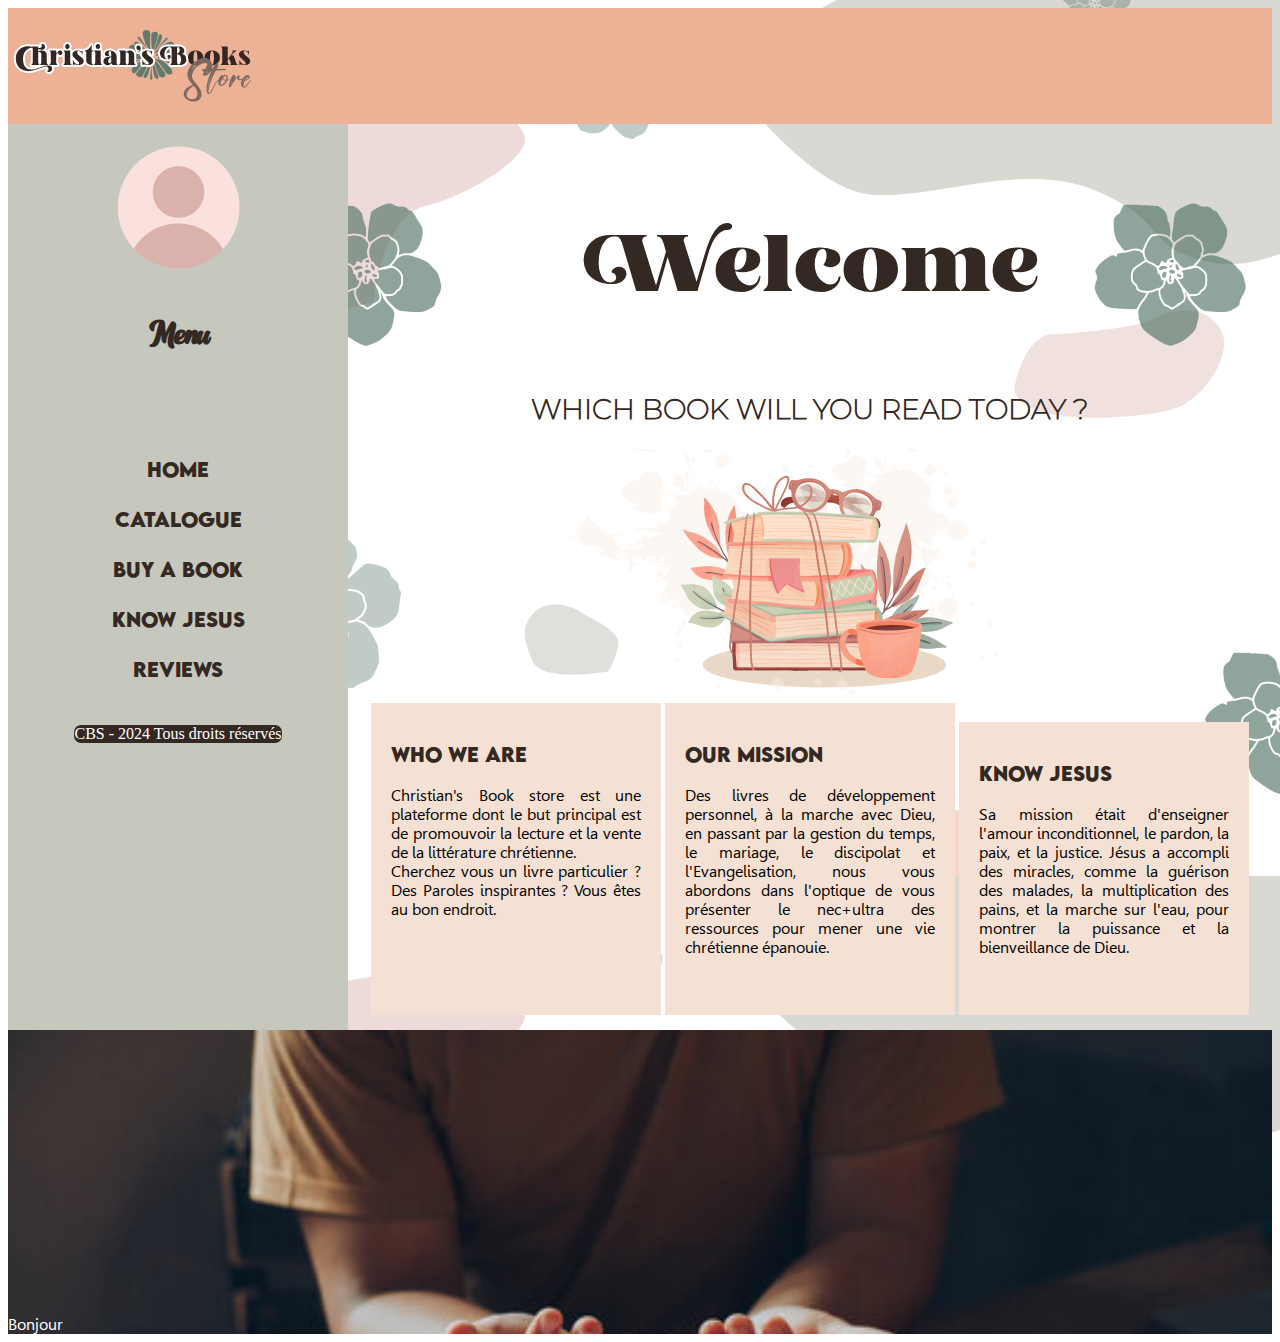
<file: index.html>
<!DOCTYPE html>
<html lang ="fr">
    <head>
        <title>
            Christians's Book Store
        </title>
        <link rel="stylesheet" href="style.css">
    </head>
    <body>
        <div class = "b_head">
            <p class="droite"><img src="logo.png" width="250" height="80" alt="yann"></p>
            
        </div>
        <div class = "container">
            <div class="b_aside">
                <img src = "profil.png" height="125" width="125" alt = "profile"><br>
                <h4>Menu</h4><br><br>
                <h3>
                    <a href="index.html" class="texte-hover">home</a><br><br>
                    <a href="catalogue.html" class="texte-hover">catalogue</a><br><br>
                    <a href="#" class="texte-hover">buy a book</a><br><br>
                    <a href="#" class="texte-hover">know Jesus</a><br><br>
                    <a href="#" class="texte-hover">reviews</a><br><br>
                    
                </h3>
                <div class="b_footer">
                    CBS - 2024 Tous droits réservés
                </div>
            </div>
            <div class="b_contenu">
                <h1>Welcome</h1>
                <h2>WHICH BOOK WILL YOU READ TODAY ?</h2>
                <img src="books.png" width="520" height="250" alt ="book"><br>
                <div class = "b_article">
                    <h3>Who we are</h3>
                    Christian's Book store est une plateforme dont le but principal est de promouvoir la lecture et la vente de la littérature chrétienne.<br>
                    Cherchez vous un livre particulier ? Des Paroles inspirantes ? Vous êtes au bon endroit.<br><br><br><br><br>
                </div>
                <div class = "b_article">
                    <h3>Our mission</h3>
                    Des livres de développement personnel, à la marche avec Dieu, en passant par la gestion du temps, le mariage, le discipolat et l'Evangelisation, nous vous abordons dans l'optique de vous présenter le nec+ultra des ressources pour mener une vie 
                    chrétienne épanouie.<br><br><br>
                </div>
                <div class = "b_article">
                    <h3>Know Jesus</h3>
                    Sa mission était d'enseigner l'amour inconditionnel, le pardon, la paix, et la justice. Jésus a accompli des miracles, comme la guérison des malades, la multiplication des pains, et la marche sur l'eau, pour montrer la puissance et la bienveillance de Dieu.<br><br><br>
                </div>
            </div>
        </div>  
        <div class="b_page2">
            <br><br><br><br><br><br><br><br><br><br><br><br><br><br><br>Bonjour
        </div> 
    </body>
</html>
</file>
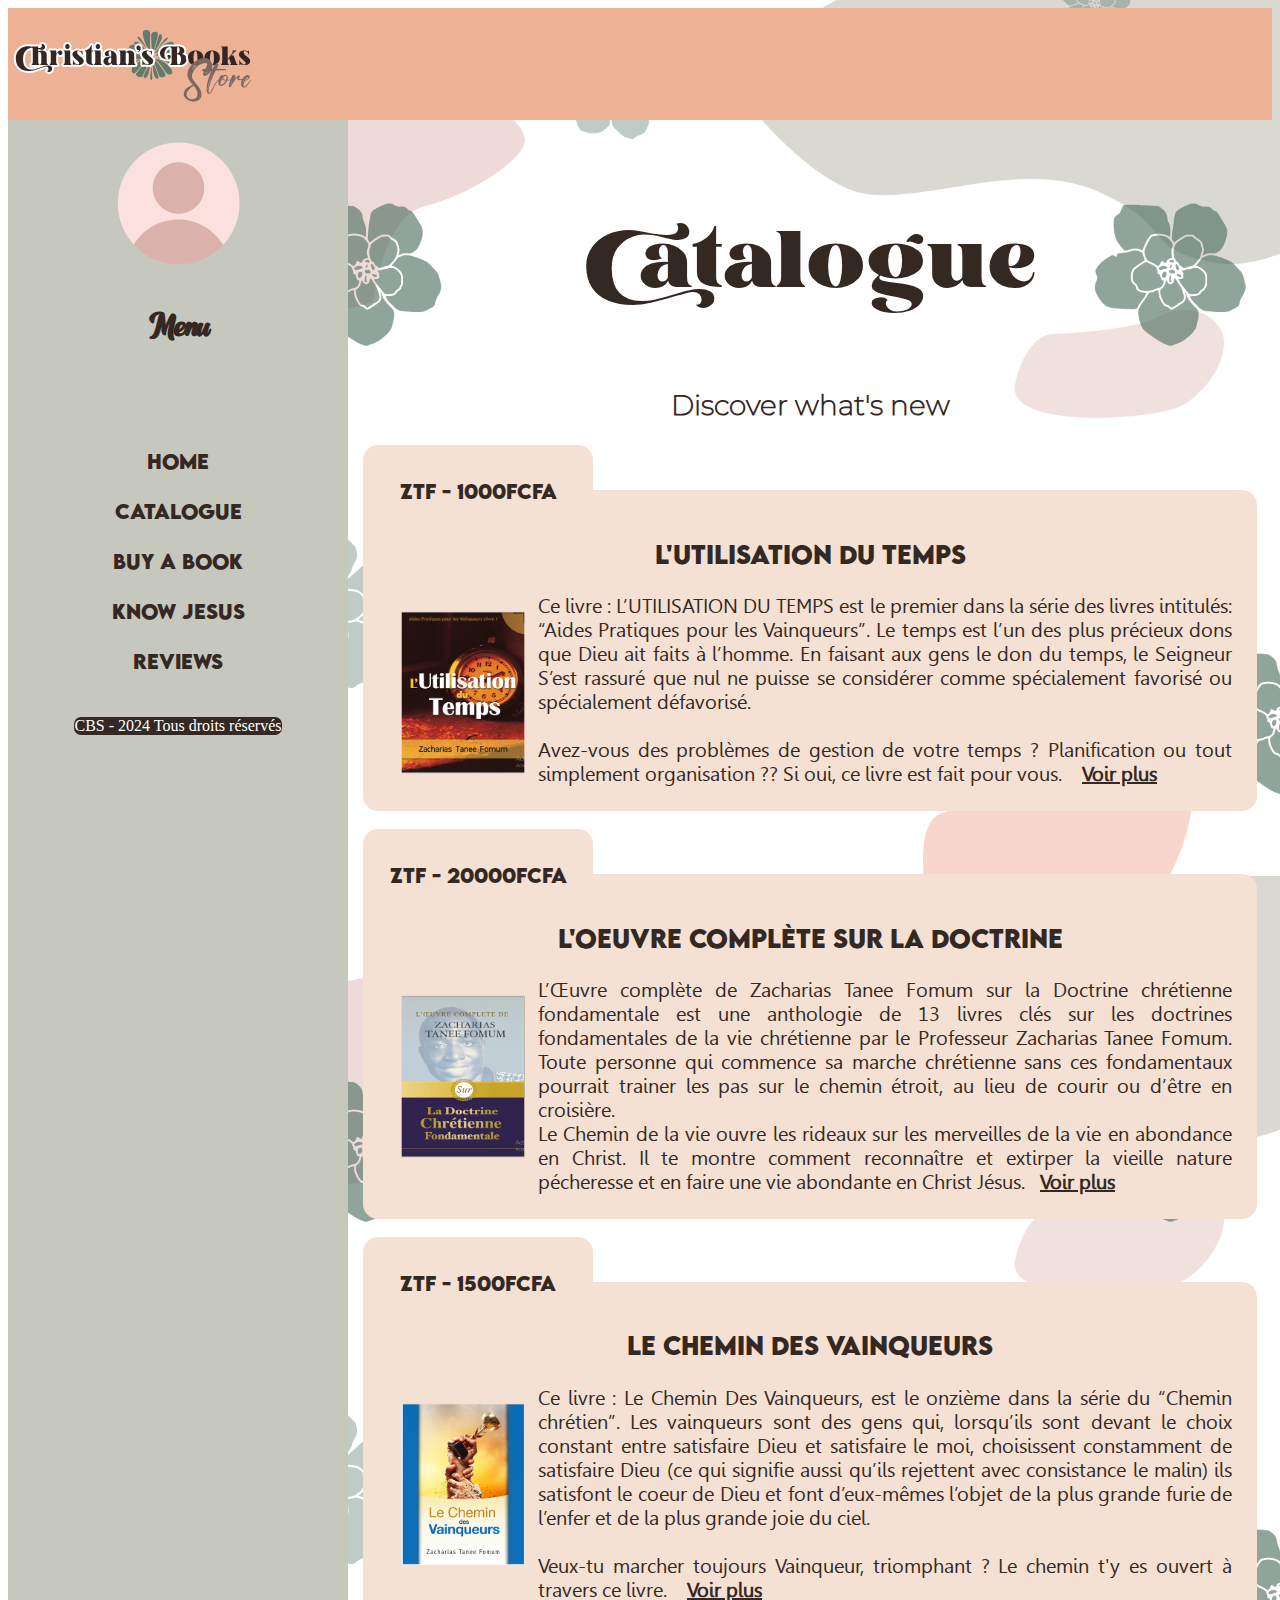
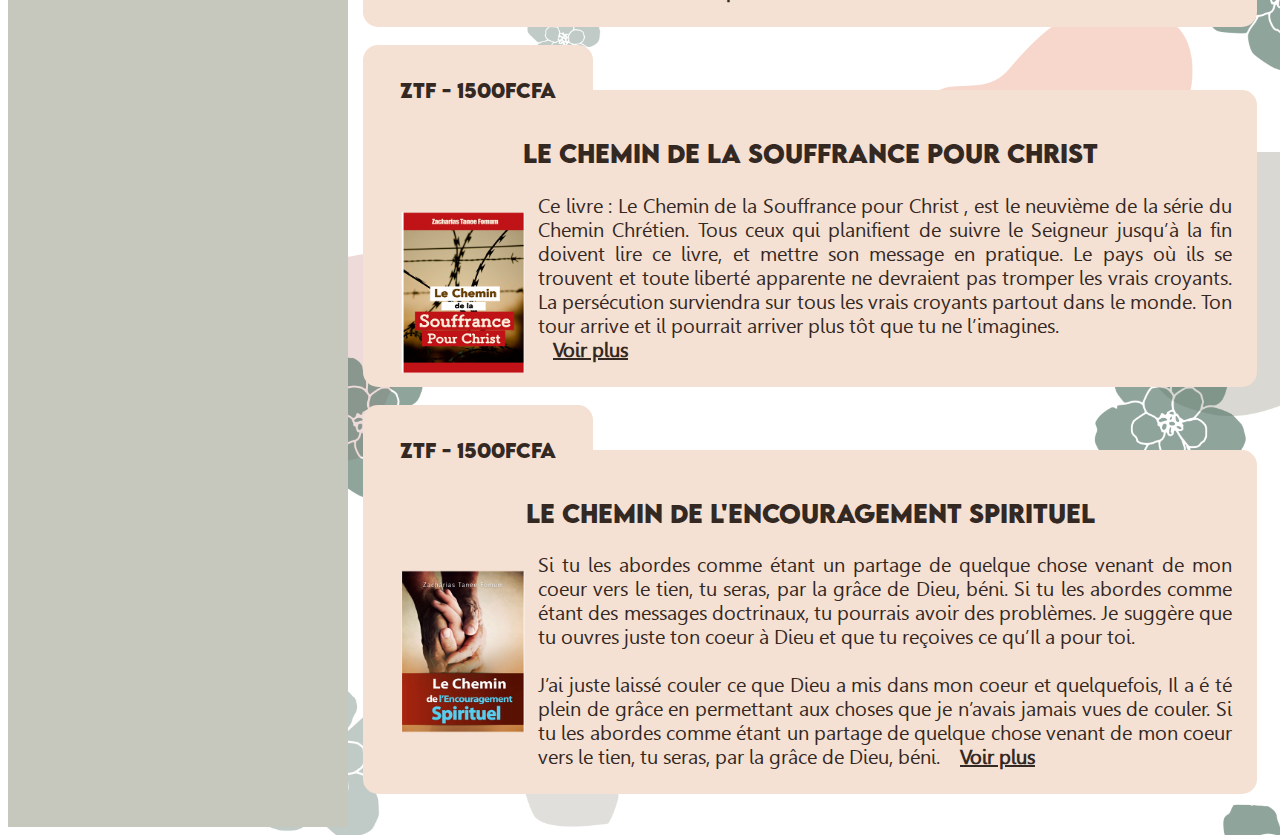
<file: catalogue.html>
<html>
    <head>
        <title>
            Christians's Book Store
        </title>
        <link rel="stylesheet" href="style.css" />
    </head>
    <body background="background.png">
        <div class = "b_head">
            <p align = "right"><img src="logo.png" width="250" height="80"></p>
        </div>
        <div class = "container">
            <div class="b_aside">
                <img src = "profil.png" height="125" width="125"><br>
                <h4>Menu</h4><br><br>
                <h3>
                    <a href="index.html" class="texte-hover">home</a><br><br>
                    <a href="#" class="texte-hover">catalogue</a><br><br>
                    <a href="#" class="texte-hover">buy a book</a><br><br>
                    <a href="#" class="texte-hover">know Jesus</a><br><br>
                    <a href="#" class="texte-hover">reviews</a><br><br>
                    
                </h3>
                <div class="b_footer">
                    CBS - 2024 Tous droits réservés
                </div>
            </div>
            <div class="b_contenu">
                <h1>Catalogue</h1>
               <h2>Discover what's new</h2>
               <div class="b_title"><h3>ZTF - 1000FCFA</h3></div>
               <div class="b_section">
                    <h3 align = "center">l'utilisation du temps</h3>
                    <img src="c1.PNG" class="img_article" >
                    Ce livre : L’UTILISATION DU TEMPS est le premier dans la série des
                    livres intitulés: “Aides Pratiques pour les Vainqueurs”.
                    Le temps est l’un des plus précieux dons que Dieu ait faits à l’homme. En
                    faisant aux gens le don du temps, le Seigneur S’est rassuré que nul ne puisse
                    se considérer comme spécialement favorisé ou spécialement défavorisé.<br><br>
                    Avez-vous des problèmes de gestion de votre temps ? Planification ou tout simplement organisation ??
                    Si oui, ce livre est fait pour vous. &nbsp;&nbsp;
                    <a href="#"><u><strong>Voir plus</strong></u></a>
               </div><br>
               <div class="b_title"><h3>ZTF - 20000FCFA</h3></div>
               <div class="b_section">
                    <h3 align = "center">L'oeuvre Complète sur la doctrine</h3>
                    <img src="c2.PNG" class="img_article" >
                    L’Œuvre complète de Zacharias Tanee Fomum sur la Doctrine chrétienne
                    fondamentale est une anthologie de 13 livres clés sur les doctrines
                    fondamentales de la vie chrétienne par le Professeur Zacharias Tanee Fomum.
                    Toute personne qui commence sa marche chrétienne sans ces fondamentaux
                    pourrait trainer les pas sur le chemin étroit, au lieu de courir ou d’être en
                    croisière.<br>
                    Le Chemin de la vie ouvre les rideaux sur les merveilles de la vie en abondance
                    en Christ. Il te montre comment reconnaître et extirper la vieille nature
                    pécheresse et en faire une vie abondante en Christ Jésus.&nbsp;&nbsp;
                    <a href="#"><u><strong>Voir plus</strong></u></a>
               </div><br>
               <div class="b_title"><h3>ZTF - 1500FCFA</h3></div>
               <div class="b_section">
                    <h3 align = "center">Le Chemin des Vainqueurs</h3>
                    <img src="c3.png" class="img_article" >
                    Ce livre : Le Chemin Des Vainqueurs, est le onzième dans la série du “Chemin
                    chrétien”.
                    Les vainqueurs sont des gens qui, lorsqu’ils sont devant le choix constant entre
                    satisfaire Dieu et satisfaire le moi, choisissent constamment de satisfaire Dieu (ce qui signifie aussi qu’ils rejettent avec consistance le malin) ils satisfont le coeur
                    de Dieu et font d’eux-mêmes l’objet de la plus grande furie de l’enfer et de la
                    plus grande joie du ciel.<br><br> Veux-tu marcher toujours Vainqueur, triomphant ? Le chemin t'y es ouvert à travers ce livre.
                    &nbsp;&nbsp;
                    <a href="#"><u><strong>Voir plus</strong></u></a>
               </div><br>
               <div class="b_title"><h3>ZTF - 1500FCFA</h3></div>
               <div class="b_section">
                    <h3 align = "center">Le Chemin de la Souffrance pour Christ</h3>
                    <img src="c4.png" class="img_article" >
                    Ce livre : Le Chemin de la Souffrance pour Christ , est le neuvième de la série
                    du Chemin Chrétien.
                    Tous ceux qui planifient de suivre le Seigneur jusqu’à la fin doivent lire ce livre,
                    et mettre son message en pratique. Le pays où ils se trouvent et toute liberté
                    apparente ne devraient pas tromper les vrais croyants. La persécution surviendra
                    sur tous les vrais croyants partout dans le monde. Ton tour arrive et il pourrait
                    arriver plus tôt que tu ne l’imagines.<br>
                    &nbsp;&nbsp;
                    <a href="#"><u><strong>Voir plus</strong></u></a><br>
               </div><br>
               <div class="b_title"><h3>ZTF - 1500FCFA</h3></div>
               <div class="b_section">
                    <h3 align = "center">Le Chemin de l'Encouragement Spirituel</h3>
                    <img src="c5.png" class="img_article" >
                    Si tu les abordes comme étant un partage de quelque chose venant de mon coeur
                    vers le tien, tu seras, par la grâce de Dieu, béni. Si tu les abordes comme étant
                    des messages doctrinaux, tu pourrais avoir des problèmes. Je suggère que tu
                    ouvres juste ton coeur à Dieu et que tu reçoives ce qu’Il a pour toi.<br><br>
                    J’ai juste laissé couler ce que Dieu a mis
                    dans mon coeur et quelquefois, Il a é té plein de grâce en permettant aux choses que je n’avais jamais vues de couler.
                    Si tu les abordes comme étant un partage de quelque chose venant de mon coeur
                    vers le tien, tu seras, par la grâce de Dieu, béni.
                    &nbsp;&nbsp;
                    <a href="#"><u><strong>Voir plus</strong></u></a><br>
               </div><br>
            </div>
            
        </div>   
    </body>
</html>
</file>
<file: style.css>
.b_head
{
    display: flex;
    background-color: #edb196;
}

.b_aside
{
    background-color: #c6c7bd;
    width: 300px;
    
    padding: 20px;
    text-align: center;
}

.b_contenu
{
    display:inline-block;
    flex: 2;
    text-align: center;
    padding: 15px;
}

.b_footer
{
    display: inline-flex;
    background-color: #342823;
    color: white;
    border-radius: 7px;
}

.b_article
{
    background-color: #f4e1d3;
    text-align: justify;
    padding: 20px;
    width: 250px;
    display: inline-block;
    font-family: Leelawadee;


}

@font-face {
    font-family: "kaoly";
    src: url("Kaoly\ Demo-Regular.ttf");
}

@font-face {
    font-family: "lemon";
    src: url("lemon_milk/LEMONMILK-Bold.otf");
}

@font-face {
    font-family: "auckland";
    src: url("Auckland Hills.ttf");
}

@font-face {
    font-family: "montserrat";
    src: url("Montserrat-ExtraLight.ttf");
}

@font-face {
    font-family: 'Leelawadee';
    font-style: normal;
    font-weight: normal;
    src: local('Leelawadee'), url('leelawad.woff') format('woff');
    }

h1{
    font-family: kaoly;
    font-size: 80px;
    color: #342823;
}

h2{
    font-family: montserrat;
    color: #342823;
    font-size: 28px;
    
}

h3{
    font-family: lemon;
    color: #342823;
}

h4{
    font-family: auckland;
    color: #342823;
    font-size: 30px;
}

h4:hover{
    text-emphasis-color: #d9b3ab;
}

/* HTML */
/* Supposez que votre texte est dans une balise <span> avec la classe "texte-hover" */
.texte-hover {
    position: relative;
  }
  
  /* CSS */
  .texte-hover::after {
    content: '';
    position: absolute;
    bottom: -5px; /* Réglez la position de la barre en dessous du texte */
    left: 0;
    width: 100%; /* Pour que la barre s'étende sur toute la largeur du texte */
    height: 2px; /* Hauteur de la barre */
    background-color: transparent; /* Couleur de la barre (initialisée à transparent) */
    transition: background-color 0.3s ease; /* Transition pour un effet de transition en douceur */
  }
  
  .texte-hover:hover::after{
    background-color: #f7856e; /* Couleur de la barre lorsqu'on passe la souris dessus */
  }
  a:hover {
    color: #f7856e; /* La couleur du texte deviendra rouge lorsque l'utilisateur survolera le paragraphe */
}

a{
    text-decoration: none;
    color: #342823;
}

.container
{
    display: flex;
}

body{
    background-size:contain;
    background-image: url('background.png');
}

.b_page2
{
    background-image: url('bible.jpg');
    background-size: cover;
    font-family: 'Leelawadee';
    color: white;
}

.droite{
    align: right;
}

.b_section
{
    background-color: #f4e1d3;
    color: #342823;
    font-family: 'Leelawadee';
    text-align: justify;
    padding: 25px;
    font-size: 20px;
    border-radius: 15px;
    border-top-left-radius: 0px;
}

.b_title
{
    background-color: #f4e1d3;
    border-top-right-radius: 15px;
    border-top-left-radius: 15px;
    display:flexbox;
    width: 200px;
    height: 15px;
    padding: 15px;
    text-align: center;
}

.img_article
{
    float: left;
    width: 150px;
    
    
}
</file>
